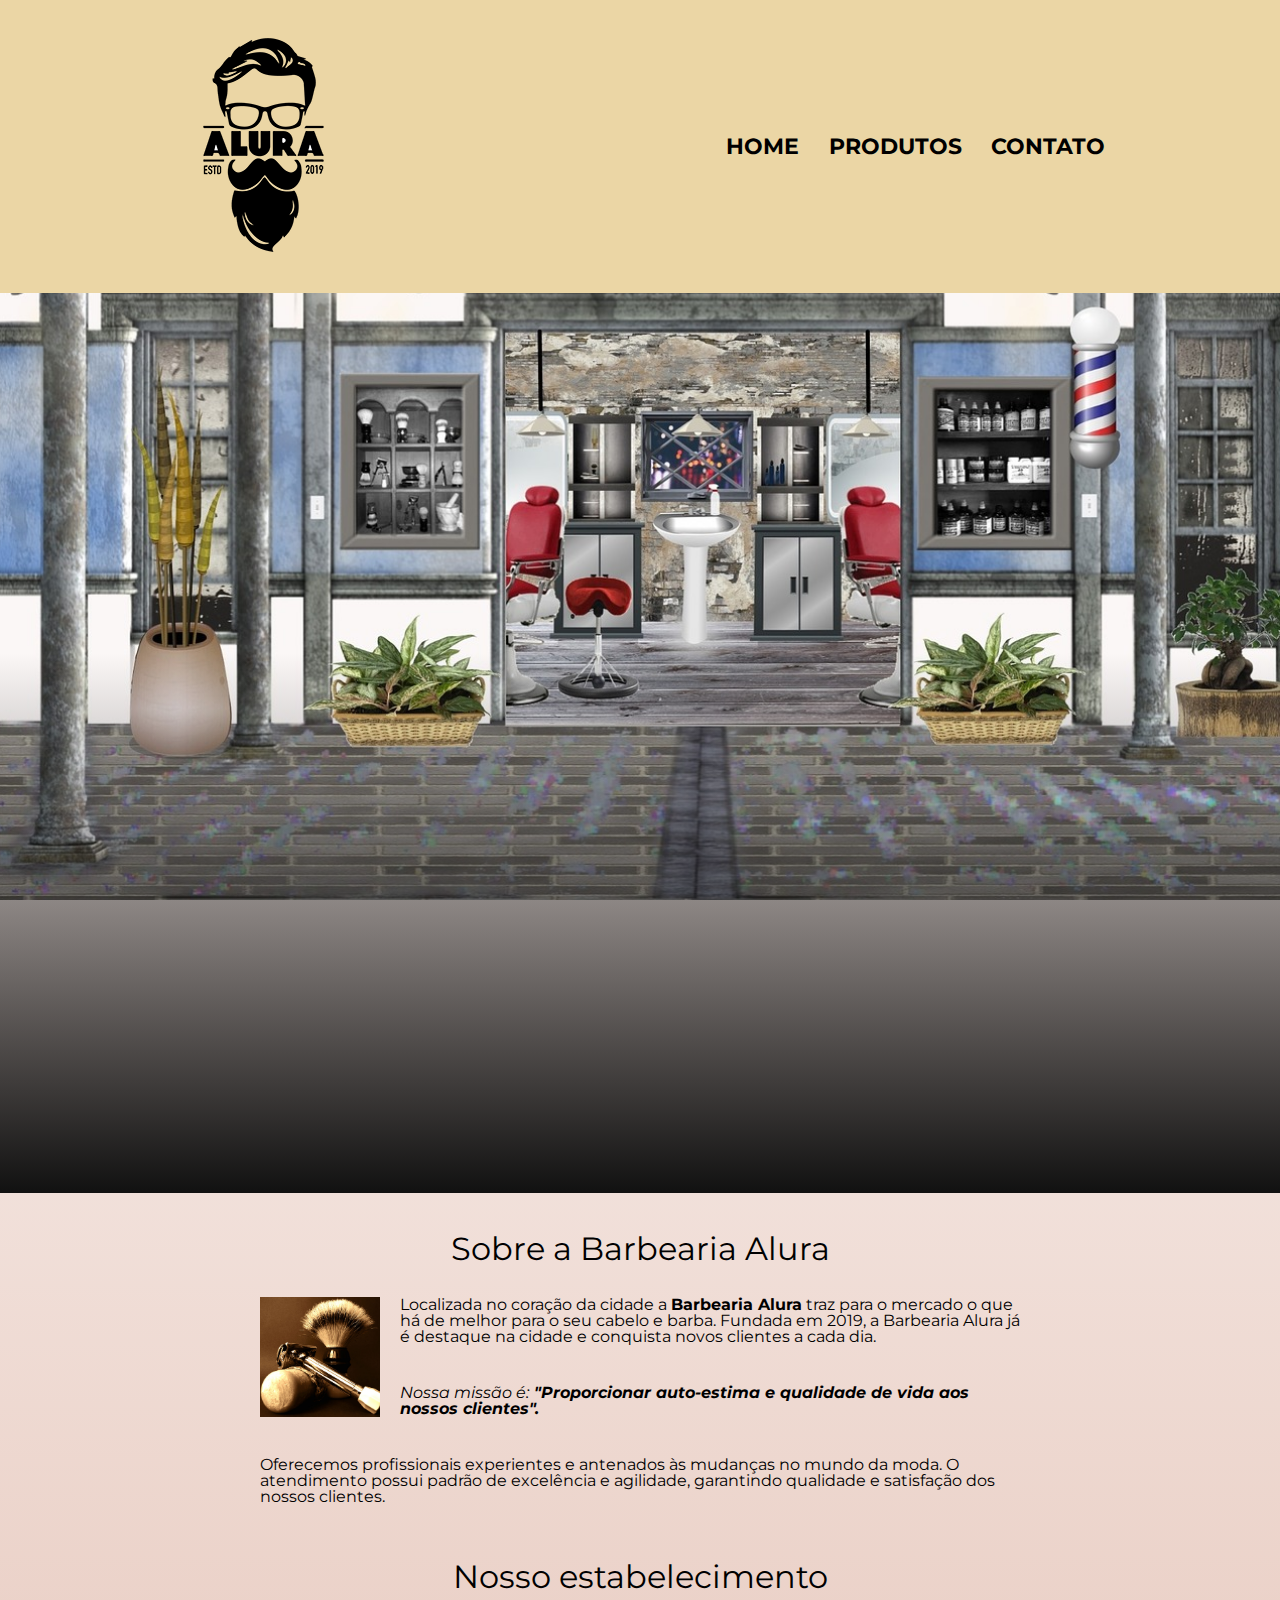
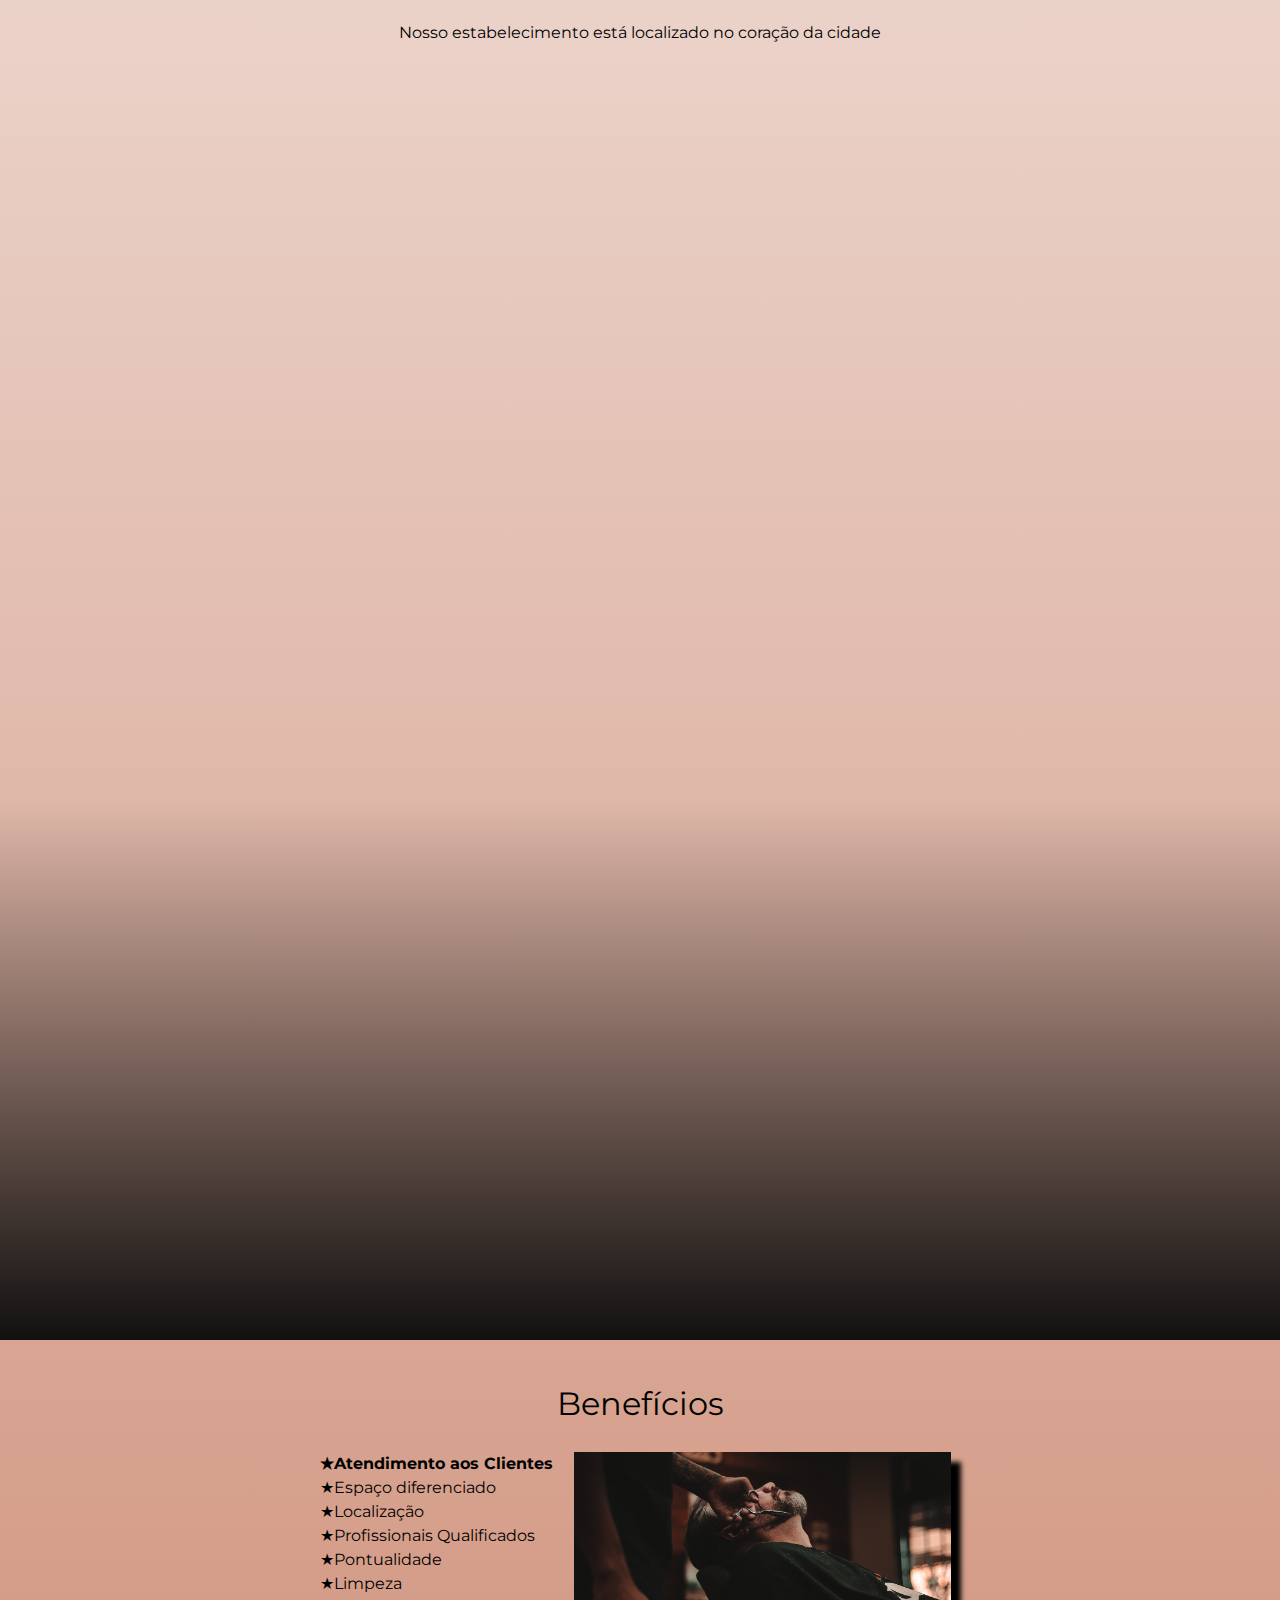
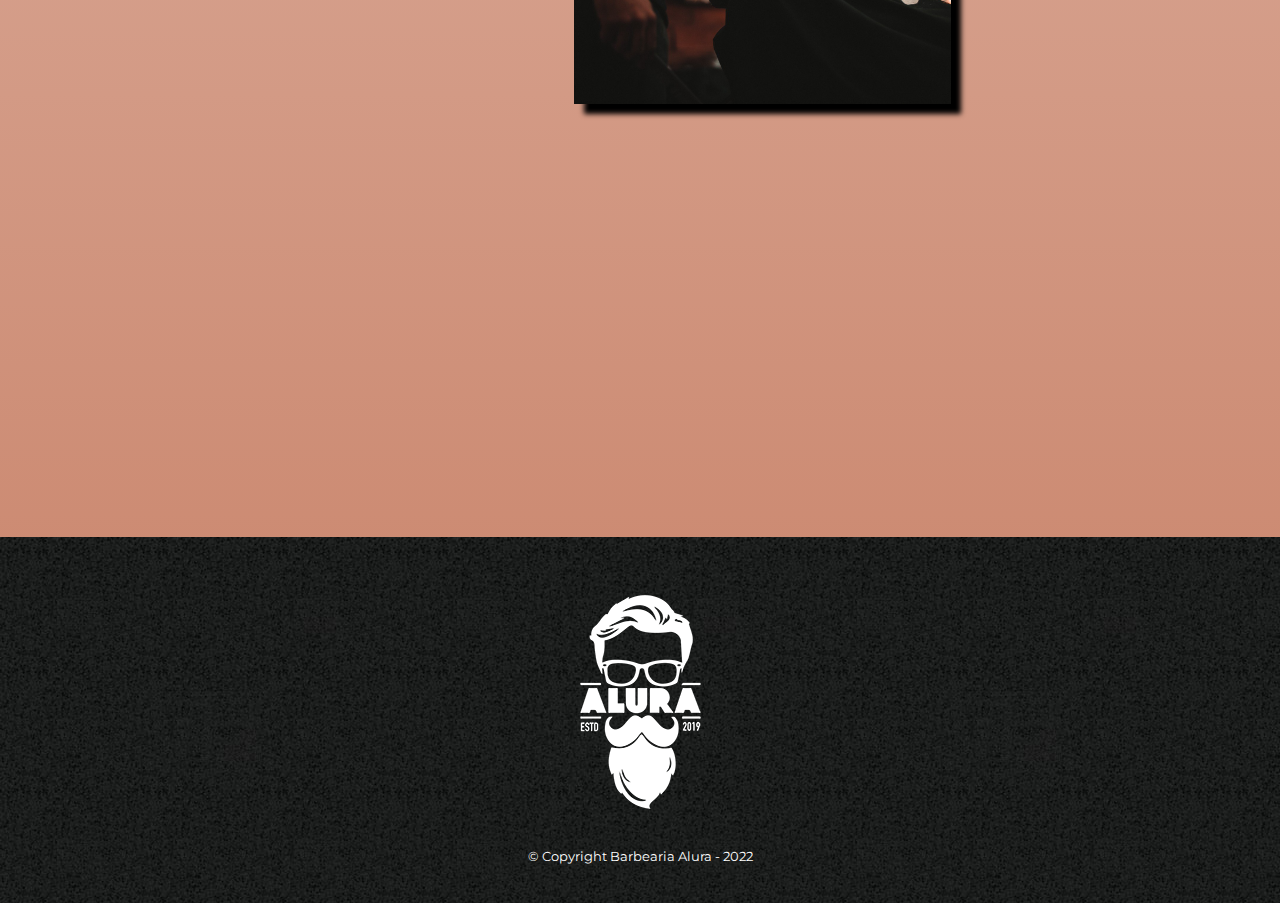
<file: index.html>
<!DOCTYPE html>
<html lang="pt-br">
  <head>
    <meta charset="UTF-8" />

    <meta name="viewport" content="width=device-width" />
    <title>Barbearia Alura</title>
    <link rel="stylesheet" href="./css/reset.css" />
    <link rel="stylesheet" href="./css/style.css" />
    <link
      href="https://fonts.googleapis.com/css2?family=Montserrat&display=swap"
      rel="stylesheet"
    />
    <link
      href="https://fonts.googleapis.com/css2?family=Montserrat&display=swap"
      rel="stylesheet"
    />
  </head>

  <body>
    <header>
      <div class="caixa">
        <h1><img src="./img/logo.png" /></h1>
        <nav>
          <ul>
            <li><a href="index.html">Home</a></li>
            <li><a href="produtos.html">Produtos</a></li>
            <li><a href="contato.html">contato</a></li>
          </ul>
        </nav>
      </div>
    </header>

    <div class="wrapper">
      <main class="conteudo-home">
        <section class="module parallax parallax-1"></section>
        <section class="module content">
          <div class="container">
            <h2 class="titulo">Sobre a Barbearia Alura</h2>
            <img
              class="utensilios"
              src="./img/utensilios.jpg"
              alt="utensilios de um barbeiro"
            />
            <p>
              Localizada no coração da cidade a
              <strong>Barbearia Alura</strong> traz para o mercado o que há de
              melhor para o seu cabelo e barba. Fundada em 2019, a Barbearia
              Alura já é destaque na cidade e conquista novos clientes a cada
              dia.
            </p>
            <p>
              <em>
                Nossa missão é:<strong>
                  "Proporcionar auto-estima e qualidade de vida aos nossos
                  clientes".
                </strong>
              </em>
            </p>
            <p>
              Oferecemos profissionais experientes e antenados às mudanças no
              mundo da moda. O atendimento possui padrão de excelência e
              agilidade, garantindo qualidade e satisfação dos nossos clientes.
            </p>

            <section class="mapa">
              <h3 class="titulo">Nosso estabelecimento</h3>
              <p>Nosso estabelecimento está localizado no coração da cidade</p>

              <div class="mapa-conteudo">
                <iframe
                  src="https://www.google.com/maps/embed?pb=!1m18!1m12!1m3!1d58503.19744076339!2d-46.69824986874998!3d-23.5881948!2m3!1f0!2f0!3f0!3m2!1i1024!2i768!4f13.1!3m3!1m2!1s0x94ce5a2b2ed7f3a1%3A0xab35da2f5ca62674!2sCaelum%20-%20Escola%20de%20Tecnologia!5e0!3m2!1spt-BR!2sbr!4v1656600201897!5m2!1spt-BR!2sbr"
                  width="100%"
                  height="300"
                  style="border: 0"
                  allowfullscreen=""
                  loading="lazy"
                  referrerpolicy="no-referrer-when-downgrade"
                ></iframe>
              </div>
            </section>
          </div>
        </section>

        <section class="module parallax parallax-2"></section>
        <section class="beneficios">
          <div class="container">
            <h3 class="titulo">Benefícios</h3>
            <div class="conteudo-beneficios">
              <ul class="lista-beneficios">
                <li class="itens">Atendimento aos Clientes</li>
                <li class="itens">Espaço diferenciado</li>
                <li class="itens">Localização</li>
                <li class="itens">Profissionais Qualificados</li>
                <li class="itens">Pontualidade</li>
                <li class="itens">Limpeza</li>
              </ul>
              <img class="imagem-beneficios" src="./img/beneficios.jpg" />
            </div>
          </div>
          <div class="video">
            <iframe
              width="100%"
              height="315"
              src="https://www.youtube.com/embed/wcVVXUV0YUY"
              title="YouTube video player"
              frameborder="0"
              allow="accelerometer; autoplay; clipboard-write; encrypted-media; gyroscope; picture-in-picture"
              allowfullscreen
            ></iframe>
          </div>
        </section>
      </main>
    </div>

    <footer>
      <img src="./img/logo-branco.png" />
      <p class="copyright">&copy; Copyright Barbearia Alura - 2022</p>
    </footer>
  </body>
</html>
</file>
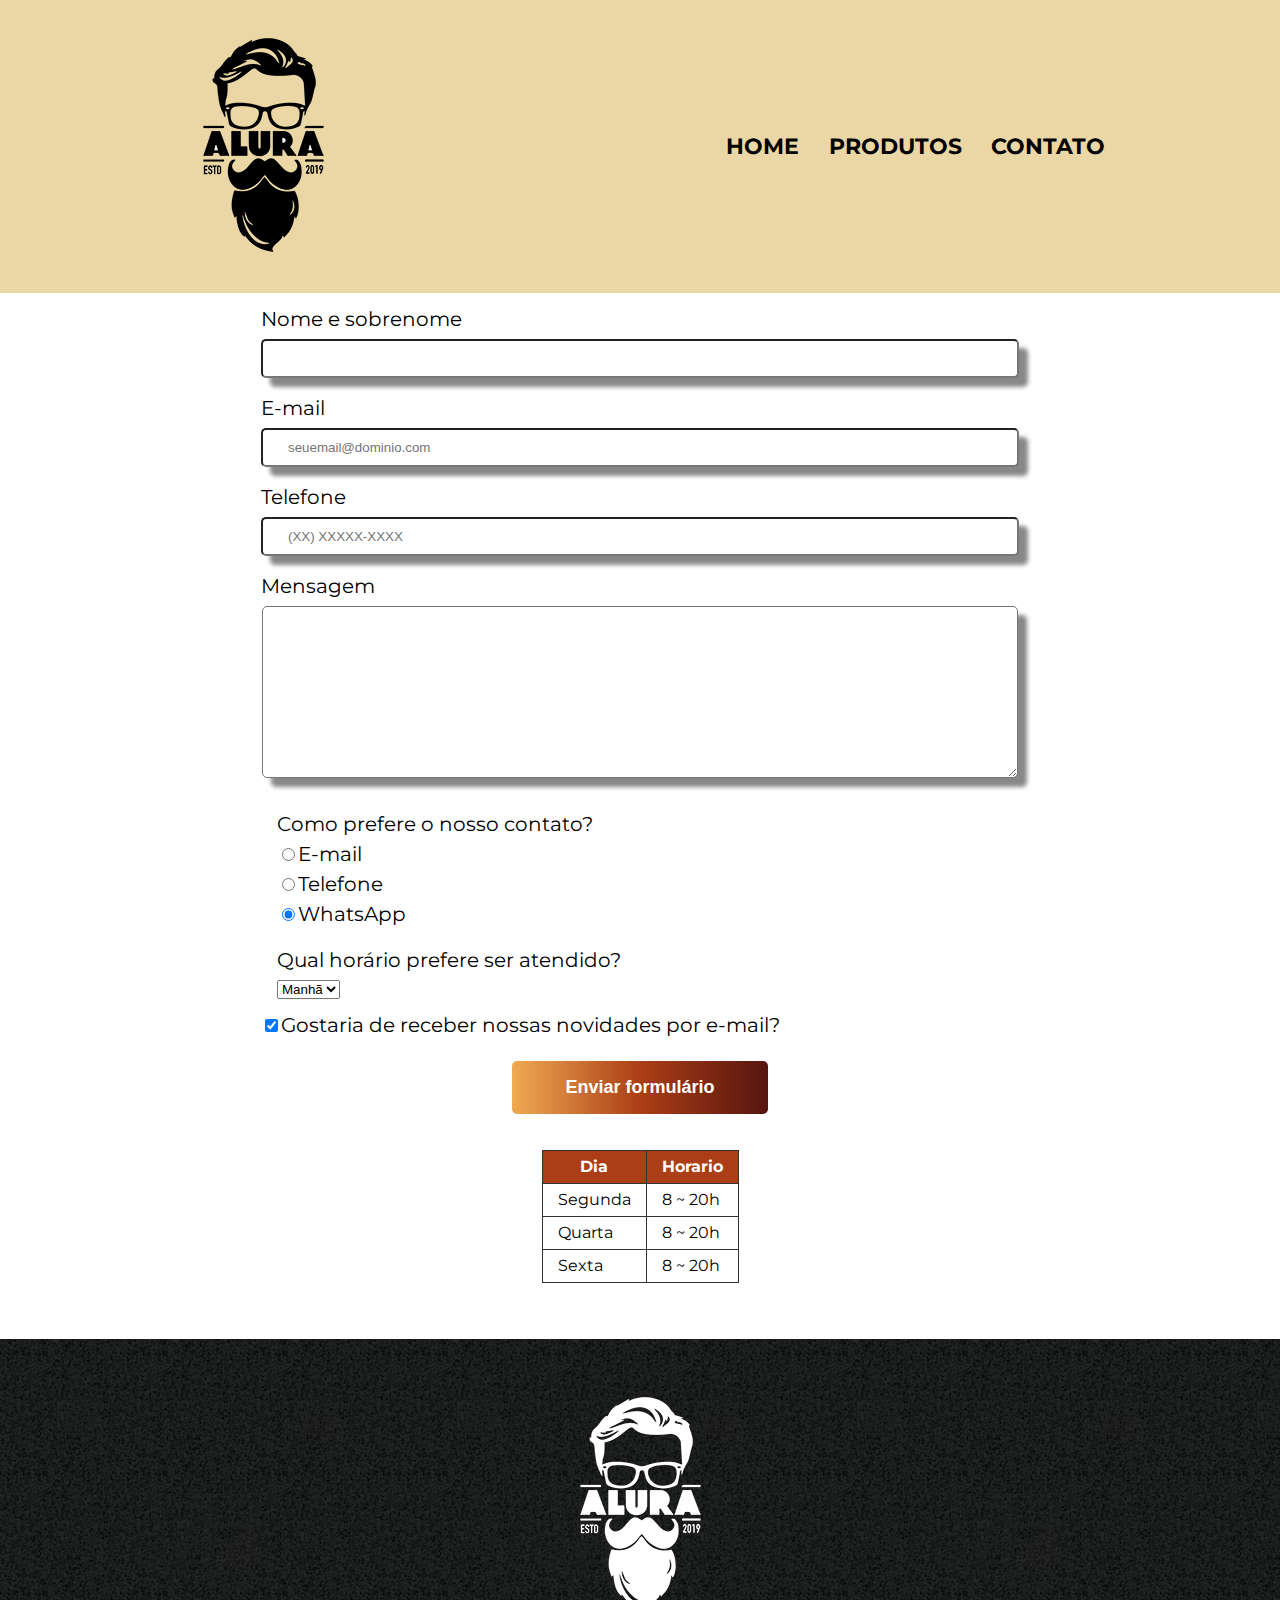
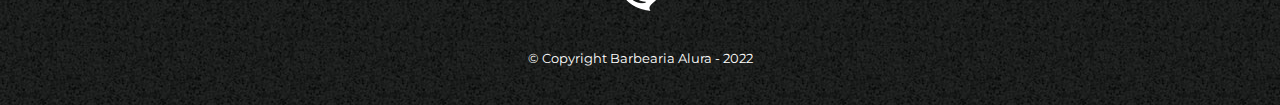
<file: contato.html>
<!DOCTYPE html>
<html lang="pt-br">
  <head>
    <meta charset="UTF-8" />
    <meta http-equiv="X-UA-Compatible" content="IE=edge" />
    <meta name="viewport" content="width=device-width, initial-scale=1.0" />
    <title>Contato - Barbearia Alura</title>
    <link rel="stylesheet" href="./css/reset.css" />
    <link rel="stylesheet" href="./css/style.css" />
    <link
      href="https://fonts.googleapis.com/css2?family=Montserrat&display=swap"
      rel="stylesheet"
    />
  </head>

  <body>
    <header>
      <div class="caixa">
        <h1><img src="./img/logo.png" alt="logo da Barbearia Alura" /></h1>
        <nav>
          <ul>
            <li><a href="index.html">Home</a></li>
            <li><a href="produtos.html">Produtos</a></li>
            <li><a href="contato.html">contato</a></li>
          </ul>
        </nav>
      </div>
    </header>

    <main class="principal-contato">
      <form>
        <label for="nome-sobrenome">Nome e sobrenome</label>
        <input type="text" id="nome-sobrenome" class="input-padrao" required />

        <label for="email">E-mail</label>
        <input
          type="email"
          id="email"
          class="input-padrao"
          required
          placeholder="seuemail@dominio.com"
        />

        <label for="telefone">Telefone</label>
        <input
          type="tel"
          id="telefone"
          class="input-padrao"
          required
          placeholder="(XX) XXXXX-XXXX"
        />

        <label for="mensagem">Mensagem</label>
        <textarea
          cols="70"
          rows="10"
          id="mensagem"
          class="input-padrao"
          required
        ></textarea>

        <div class="container-contato">
          <fieldset>
            <legend>Como prefere o nosso contato?</legend>
            <label for="radio-email"
              ><input
                type="radio"
                name="contato"
                value="email"
                id="radio-email"
              />E-mail</label
            >

            <label for="radio-telefone">
              <input
                type="radio"
                name="contato"
                value="telefone"
                id="radio-telefone"
              />Telefone</label
            >

            <label for="radio-whatsapp"
              ><input
                type="radio"
                name="contato"
                value="whatsapp"
                id="radio-whatsapp"
                checked
              />WhatsApp</label
            >
          </fieldset>

          <fieldset>
            <legend>Qual horário prefere ser atendido?</legend>
            <select>
              <option>Manhã</option>
              <option>Tarde</option>
              <option>Noite</option>
            </select>
          </fieldset>
        </div>

        
        <div class="container-checkbox">
          <label class="checkbox"
            ><input type="checkbox" checked />Gostaria de receber nossas novidades
            por e-mail?</label
          >
        </div>

        <input type="submit" value="Enviar formulário" class="enviar" />
      </form>
   

      <table>
        <thead>
          <tr>
            <th>Dia</th>
            <th>Horario</th>
          </tr>
        </thead>
        <tbody>
          <tr>
            <td>Segunda</td>
            <td>8 ~ 20h</td>
          </tr>
          <tr>
            <td>Quarta</td>
            <td>8 ~ 20h</td>
          </tr>
          <tr>
            <td>Sexta</td>
            <td>8 ~ 20h</td>
          </tr>
        </tbody>
      </table>
    
  </div>
    </main>

    <footer>
      <img src="./img/logo-branco.png" alt="logo da Barbearia Alura" />
      <p class="copyright">&copy; Copyright Barbearia Alura - 2022</p>
    </footer>
  </body>
</html>
</file>
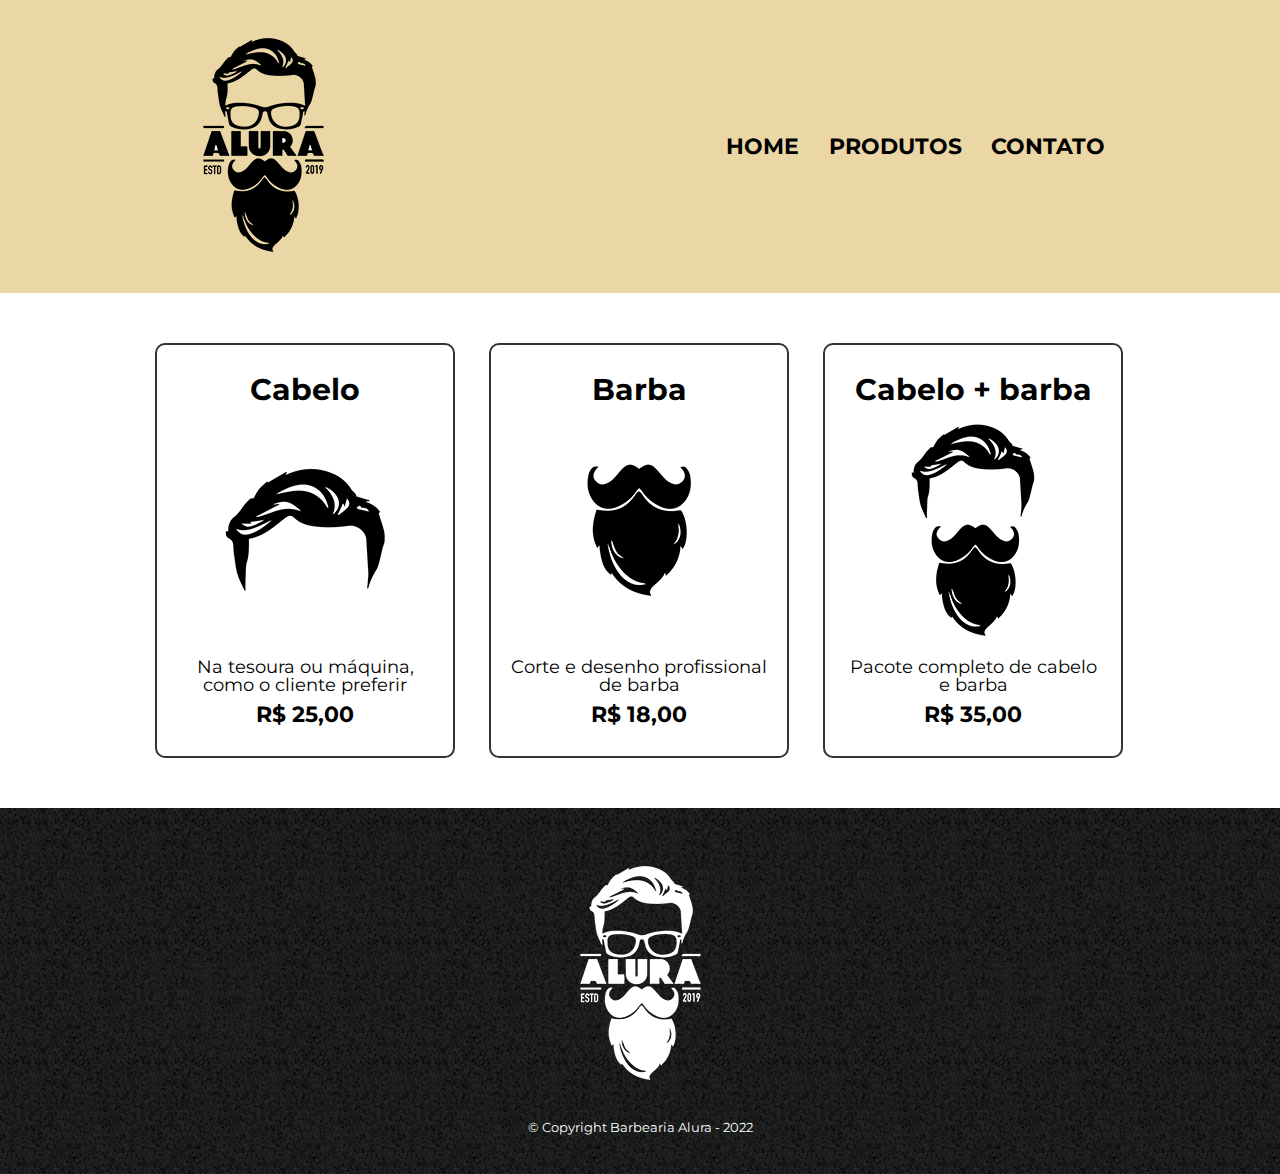
<file: produtos.html>
<!DOCTYPE html>
<html lang="pt-br">
  <head>
    <meta charset="UTF-8" />
    <meta http-equiv="X-UA-Compatible" content="IE=edge" />
    <meta name="viewport" content="width=device-width, initial-scale=1.0" />
    <title>Produtos - Barbearia Alura</title>
    <link rel="stylesheet" href="./css/reset.css" />
    <link rel="stylesheet" href="./css/style.css" />
    <link
      href="https://fonts.googleapis.com/css2?family=Montserrat&display=swap"
      rel="stylesheet"
    />
  </head>

  <body>
    <header>
      <div class="caixa">
        <h1><img src="./img/logo.png" /></h1>
        <nav>
          <ul>
            <li><a href="index.html">Home</a></li>
            <li><a href="produtos.html">Produtos</a></li>
            <li><a href="contato.html">contato</a></li>
          </ul>
        </nav>
      </div>
    </header>

    <main>
      <ul class="produtos">
        <li class="container__produtos">
          <h2>Cabelo</h2>
          <img src="./img/cabelo.jpg" />
          <p class="produto-descricao">
            Na tesoura ou máquina, como o cliente preferir
          </p>
          <p class="produto-preco">R$ 25,00</p>
        </li>
        <li class="container__produtos">
          <h2>Barba</h2>
          <img src="./img/barba.jpg" />
          <p class="produto-descricao">Corte e desenho profissional de barba</p>
          <p class="produto-preco">R$ 18,00</p>
        </li>
        <li class="container__produtos">
          <h2>Cabelo + barba</h2>
          <img src="./img/cabelo+barba.jpg" />
          <p class="produto-descricao">Pacote completo de cabelo e barba</p>
          <p class="produto-preco">R$ 35,00</p>
        </li>
      </ul>
    </main>

    <footer>
      <img src="./img/logo-branco.png" />
      <p class="copyright">&copy; Copyright Barbearia Alura - 2022</p>
    </footer>
  </body>
</html>
</file>
<file: css/style.css>
body {
  display: flex;
  flex-direction: column;
  font-family: "Montserrat", sans-serif;
}

/* Cabeçalho */
header {
  background: rgba(230, 204, 143, 0.8);
  padding: 20px 0;
}

.caixa {
  display: flex;
  justify-content: space-around;
  align-items: center;
}

nav li {
  display: inline;
  margin: 0 0 0 2vw;
}

nav a {
  text-transform: uppercase;
  color: #000;
  font-weight: bold;
  font-size: 22px;
  text-decoration: none;
}

nav a:hover {
  color: #ab3e16;
  text-decoration: underline;
}

/* estilização da página home */
.wrapper {
  width: 100%;
  margin: 0 auto;
  background: linear-gradient(#fefefe, rgba(171, 62, 22, 0.6));
}

.conteudo-home {
  display: block;
}

.container {
  width: 100%;
  max-width: 760px;
  margin: 0 auto;
  padding: 0 20px;
}

section.module p {
  margin-bottom: 40px;
}

section.module:last-child {
  margin-bottom: 0;
}

section.module.content {
  padding: 40px 0;
}

section.module.parallax {
  display: flex;
  flex-direction: column;
  justify-content: center;
  height: 100vh;
  width: 100vw;  
  position: relative;
  overflow: hidden;
  background-position: 50% 50%;
  background-repeat: no-repeat;
  background-attachment: fixed; /* essa é a propriedade responsável pelo efeito parallax*/
  background-size: cover;
  -webkit-background-size: cover;
  -moz-background-size: cover;
  -o-babackground-size: cover;
}

section.module.parallax-1 {
  background-image: url("../img/barbearia1.jpg");
}

section.module.parallax:after {
  content: "";
  height: 100vh;
  width: 100vw;
  position: absolute;
  z-index: 8;
  background: linear-gradient(
    to bottom,
    rgba(0, 0, 0, 0) 0,
    rgba(0, 0, 0, 0) 40%,
    #111 100%
  );
}

.titulo {
  text-align: center;
  font-size: 2em;
  margin: 0 0 1em;
  clear: left;
}

.module content {
  padding: 3em 0;
  width: 940px;
  margin: 0 auto;
}

.container p {
  margin: 0 0 1em;
}

.container strong {
  font-weight: bold;
}

.container em {
  font-style: italic;
}

.utensilios {
  width: 120px;
  float: left;
  margin: 0 20px 20px 0;
}

.mapa {
  padding: 1em 0;
}

.mapa-conteudo {
  width: 940px;
  margin: 0 auto;
}

.mapa p {
  margin: 0 0 2em;
  text-align: center;
}

section.module.parallax-2 {
  background-image: url("../img/barbearia.jpg");
}

.beneficios {
  padding: 3em 0;
}

.conteudo-beneficios {
  width: 640px;
  margin: 0 auto;
}

.imagem-beneficios {
  width: 59%;
  box-shadow: 10px 10px 5px #000;
}

.imagem-beneficios:hover {
  opacity: 0.6;
  transition: 400ms;
}

.lista-beneficios {
  width: 39%;
  display: inline-block;
  vertical-align: top;
}

.itens:before {
  content: "★";
}

.itens {
  line-height: 1.5;
}

.itens:first-child {
  font-weight: bold;
}

.video {
  width: 560px;
  margin: 2em auto;
}

/* Estilização da página produtos */
.produtos {
  width: 1000px;
  margin: 0 auto;
  padding: 50px 0;
}

.produtos li {
  display: inline-block;
  text-align: center;
  width: 30%;
  vertical-align: top;
  margin: 0 1.5%;
  padding: 30px 20px;
  box-sizing: border-box;
  border: 2px solid #333;
  border-radius: 10px;
}

.produtos li:hover {
  box-shadow: 10px 10px 5px #333;
}

.produtos li:active {
  box-shadow: 10px 10px 5px #561510;
}

.produtos li:hover h2 {
  font-size: 34px;
}

.produtos h2 {
  font-size: 30px;
  font-weight: bold;
}

.produto-descricao {
  font-size: 18px;
}

.produto-preco {
  font-size: 22px;
  font-weight: bold;
  margin-top: 10px;
}

/*estilização da página contato */
.principal-contato {
  display: flex;
  flex-direction: column; 
  align-items: center; 
  margin: 1rem;
}

form {
  display: flex;
  flex-direction: column;  
}

form label,
form legend {
  display: block;
  font-size: 20px;
  margin-bottom: 10px;
}

.input-padrao {
  align-self: center;
  border-radius: 5px;
  margin-bottom: 20px;
  padding: 10px 25px;
  width: 55vw;
  box-shadow: 9px 9px 4px #888;
}

fieldset {
  margin: 1rem;
}

.enviar {
  align-self: center;
  width: 20vw;
  padding: 1rem 0;
  margin: 1rem;
  background: linear-gradient(to right, #efaa52, #ab3e16, #561510);
  color: #fff;
  font-weight: bold;
  font-size: 18px;
  border: none;
  border-radius: 5px;
  transition: 1s all;
  cursor: pointer;
}

.enviar:hover {
  transform: scale(1.2);
}

table {
  border-collapse: collapse;
  margin: 20px 0 40px;  
}

thead {
  background-color: #ab3e16;
  color: #fff;
  font-weight: bold;
}

td,
th { 
  border: 1px solid #333;
  padding: 8px 15px;
  padding: 8px 15px;
}

tbody tr:hover {
  background-color: rgba(230, 204, 143, 0.8);
}

/* rodapé */
footer {
  text-align: center;
  background: url("../img/bg.jpg");
  padding: 40px 0;
}

.copyright {
  color: #fff;
  font-size: 13px;
  margin: 20px 0 0;
}

/* @media screen and (max-width: 480px) */
@media (max-width: 800px) {
  .caixa,
  .container,
  .conteudo-beneficios,
  .mapa-conteudo,
  .video,
  legend ~ label {
    width: auto;
  }

  .caixa {
    display: flex;
    flex-direction: column;
  }

  nav a {
    font-size: 18px;
  }

  a {
    margin: 3vw;
  }
    
  .produtos li {
    display: block;
    width: 30%;
    margin: 5vmax;
  }

  .legend {
    word-break: normal;
  }

  .lista-beneficios,
  .imagem-beneficios {
    width: 100%;
  }

  .imagem-beneficios {
    margin-top: 2em;
  }

  .principal-contato {
    display: flex;
    justify-content: center;
    text-align: justify;
  }

  form > label {
    text-align: center;
  }

  .enviar {
    width: 50vw;
  }  
}
</file>
